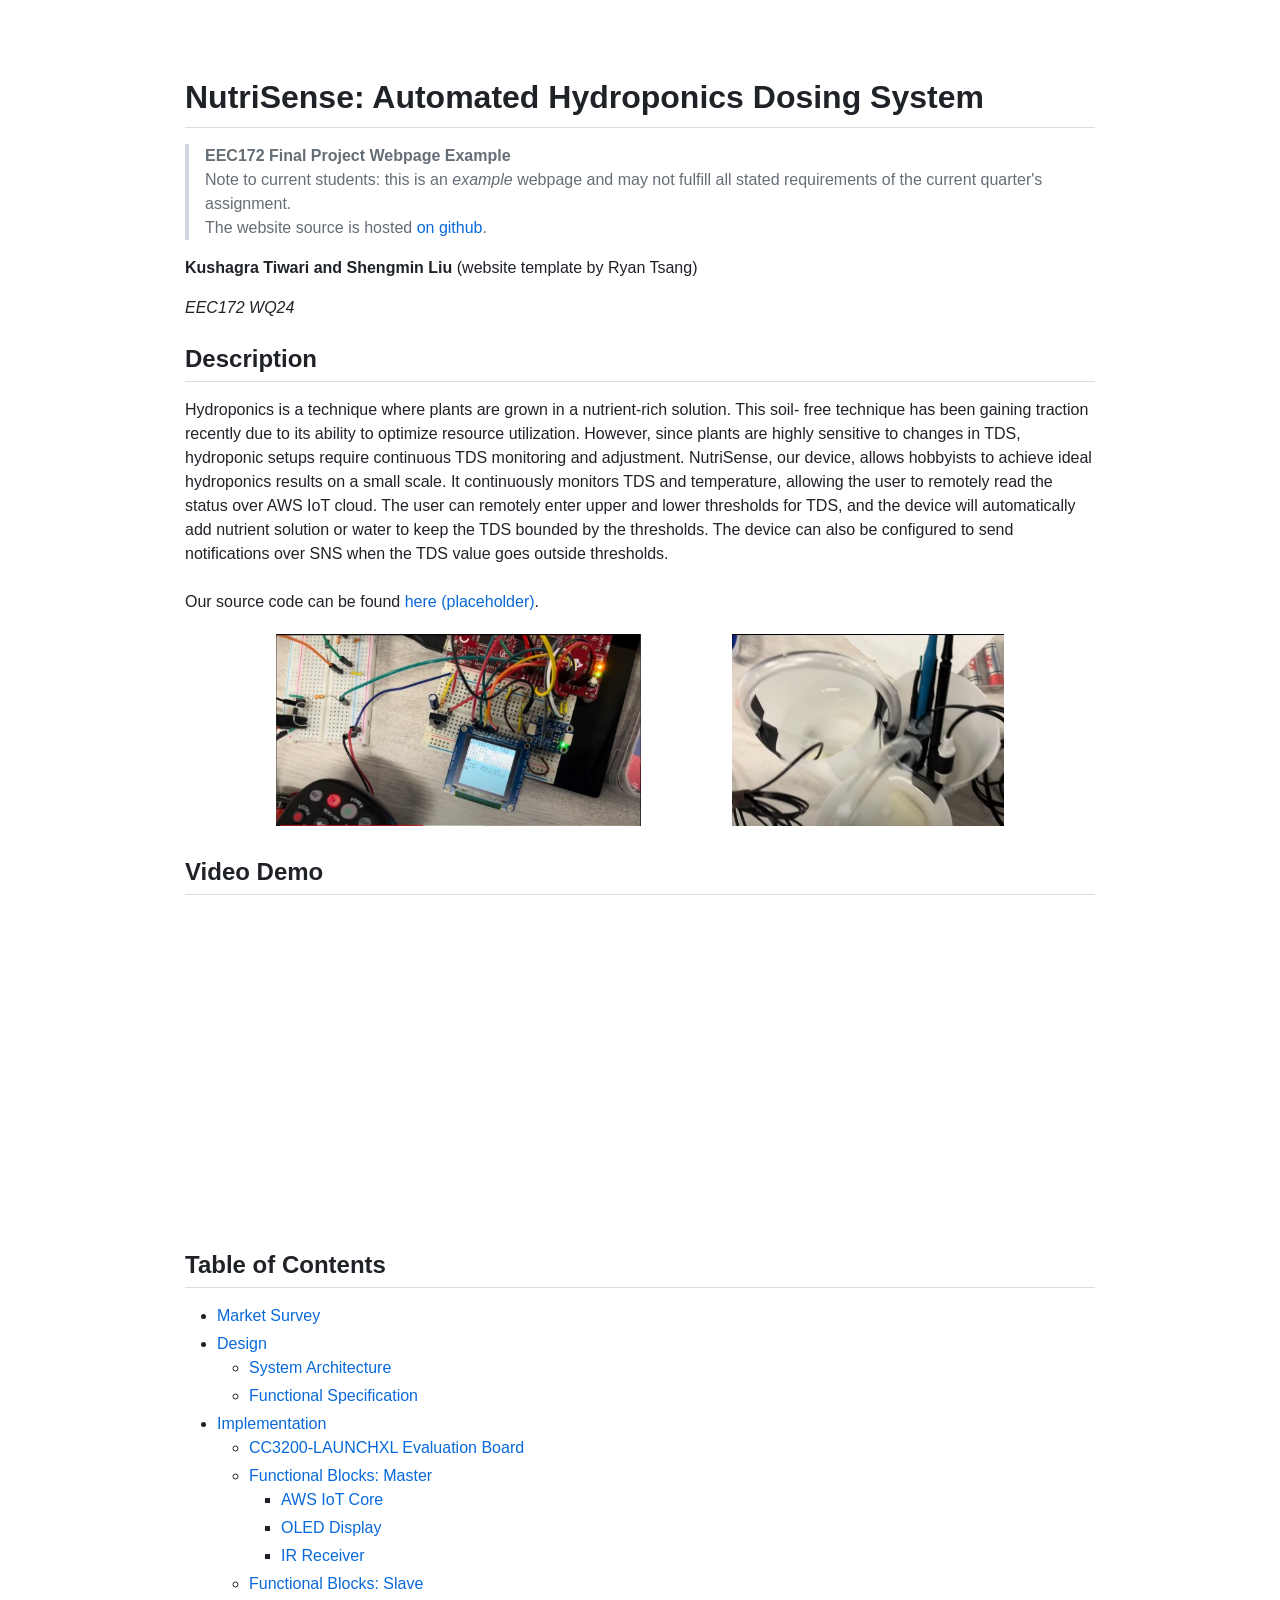
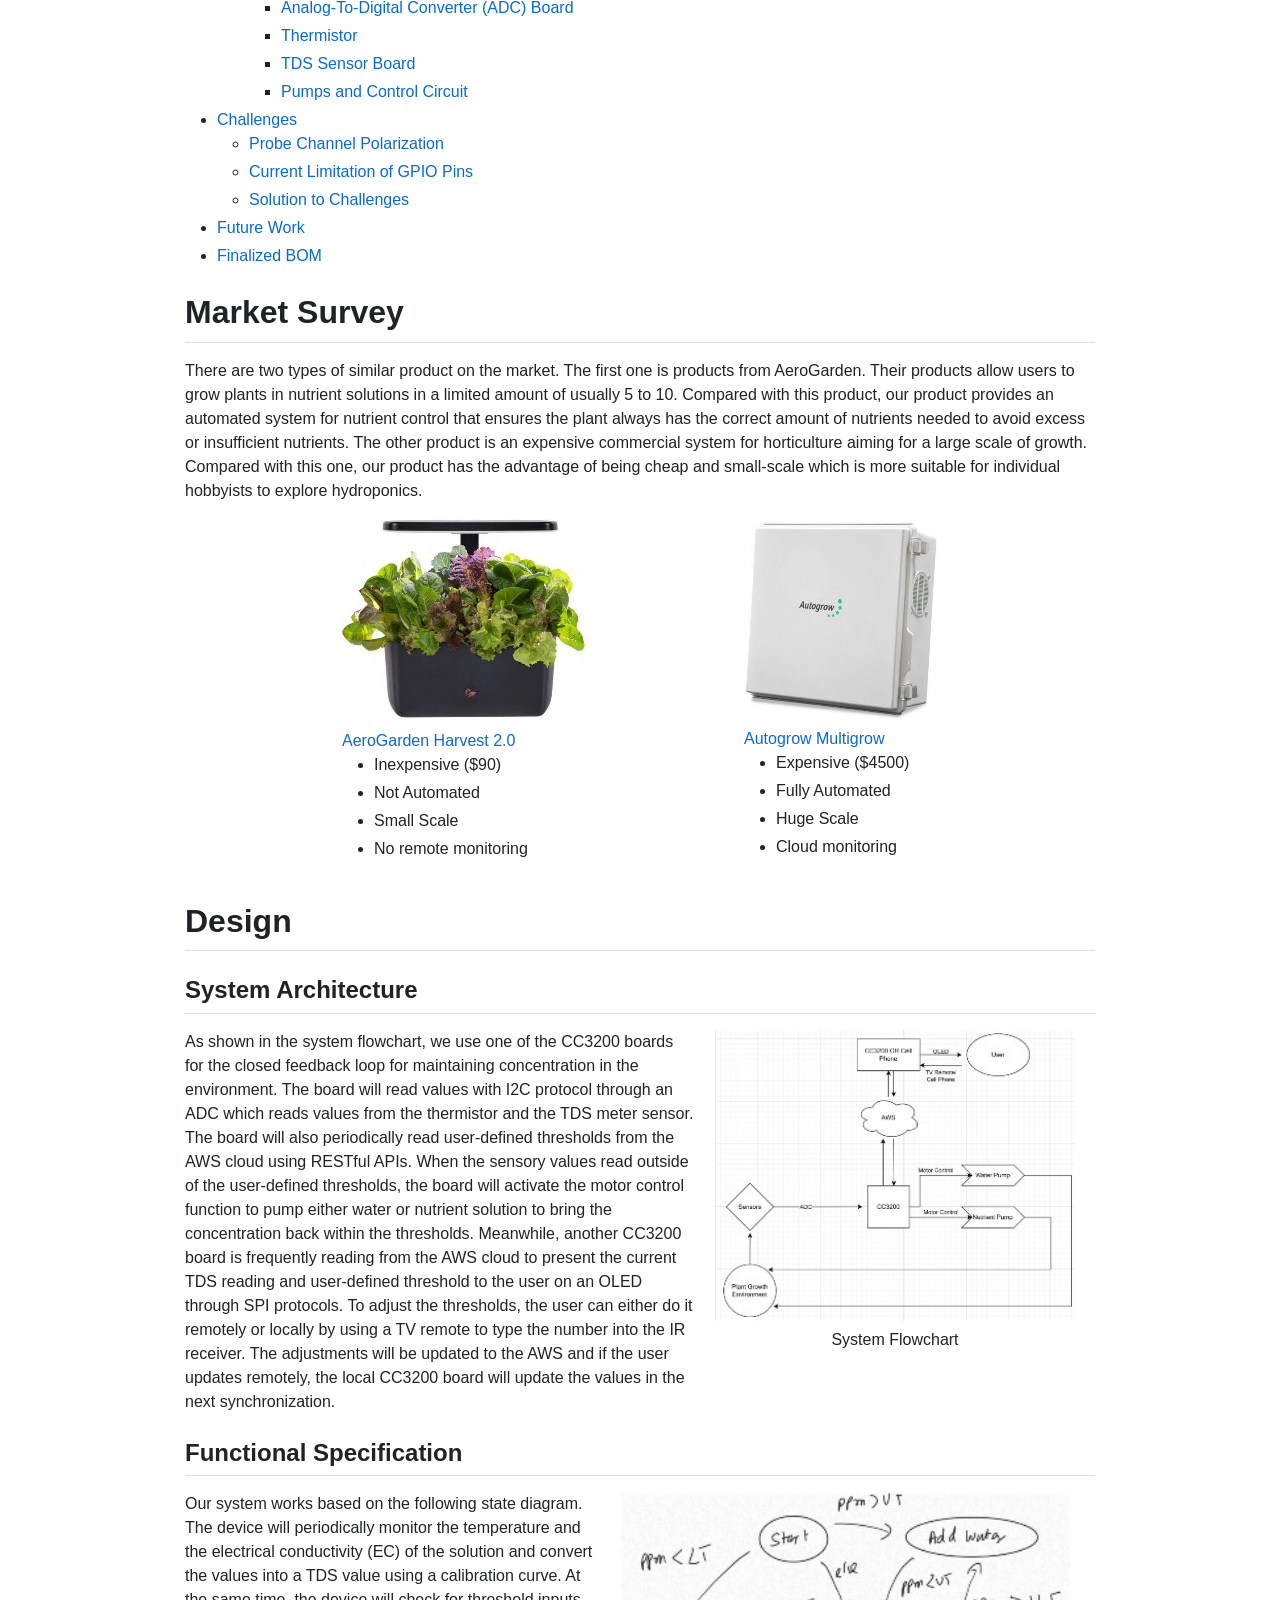
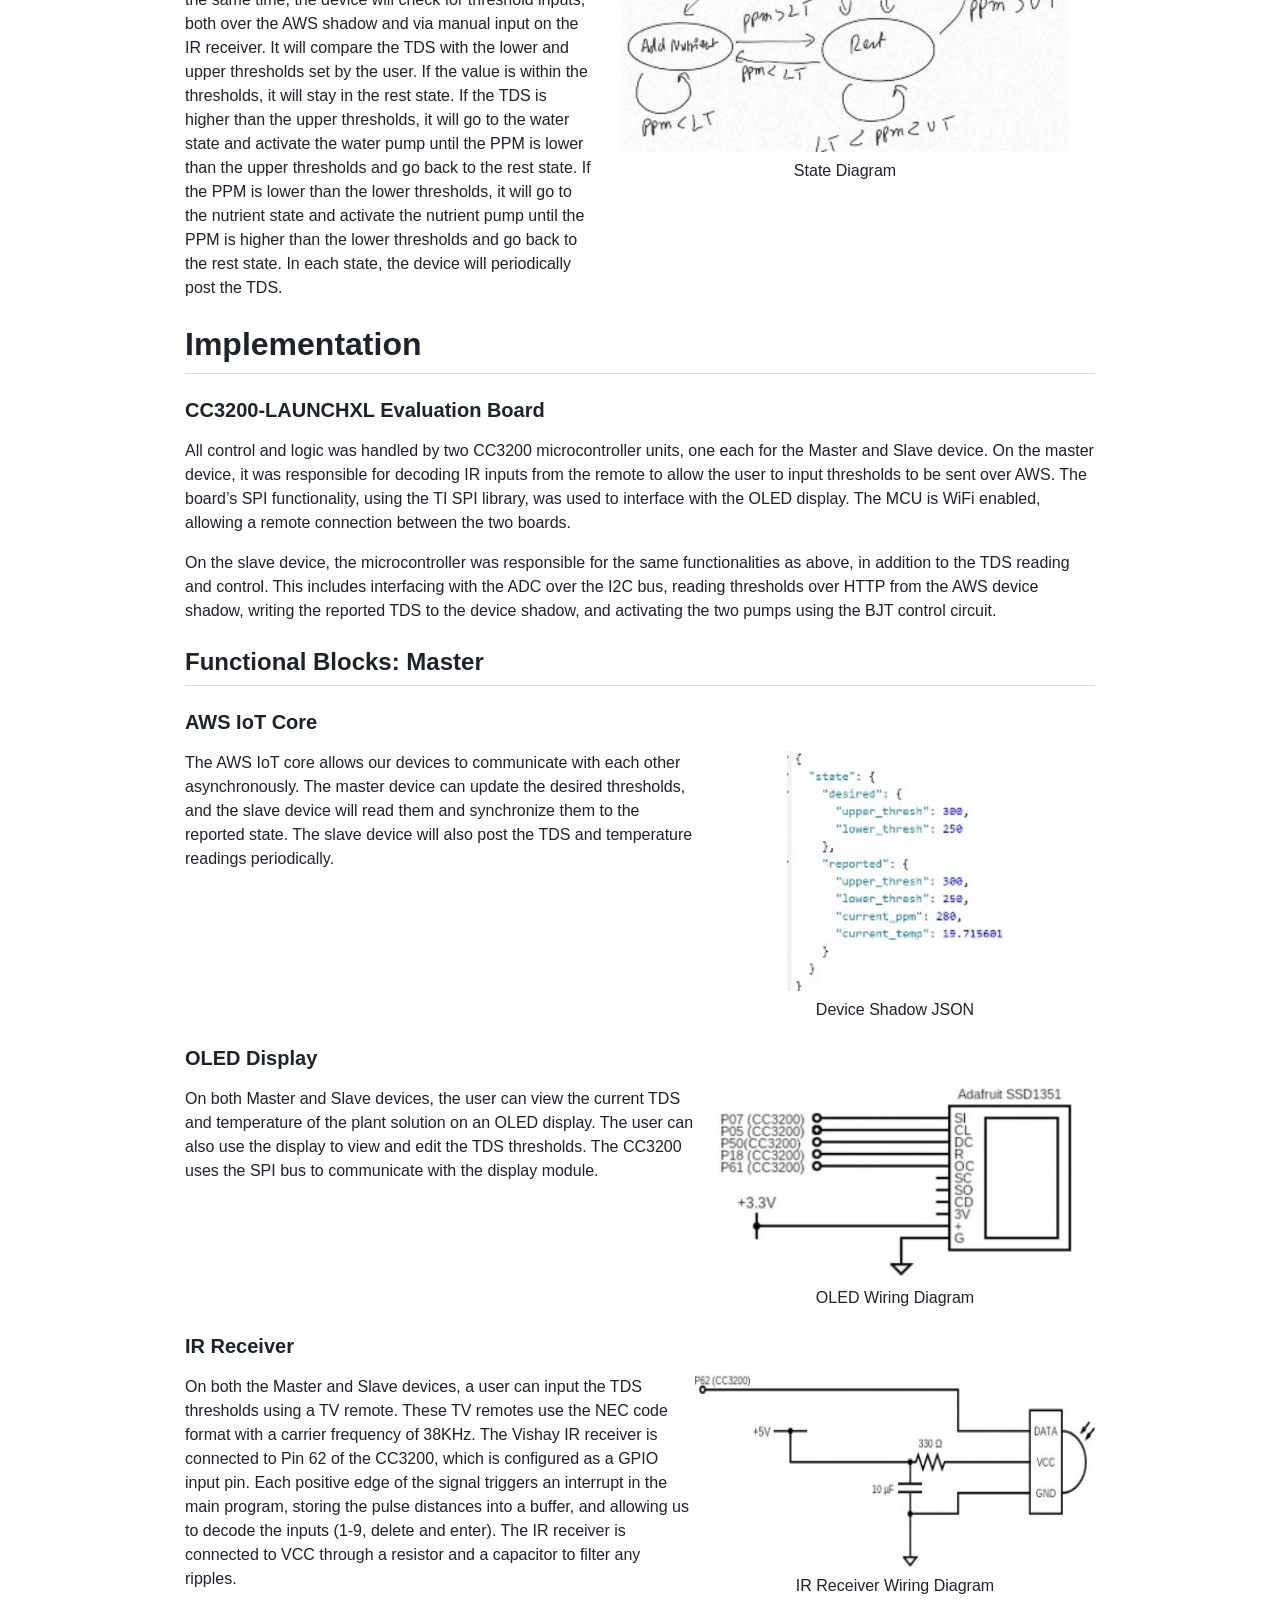
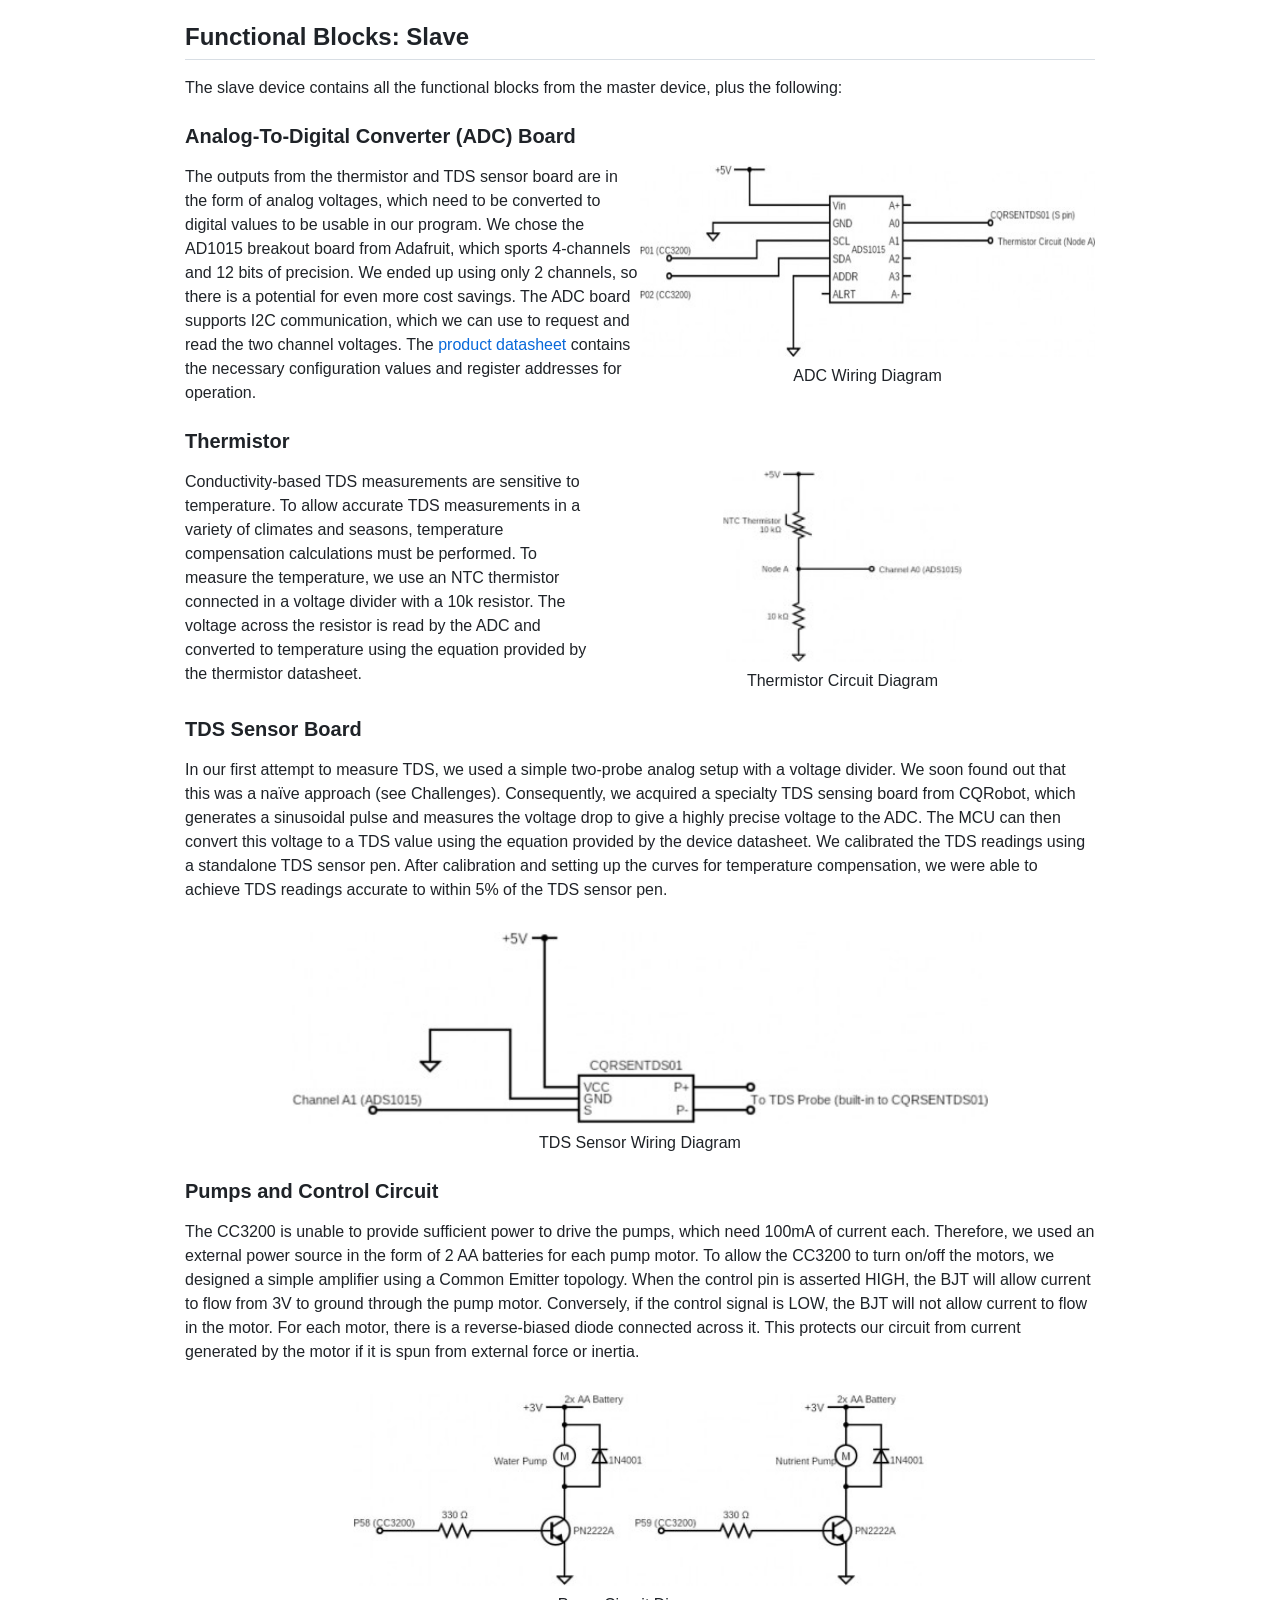
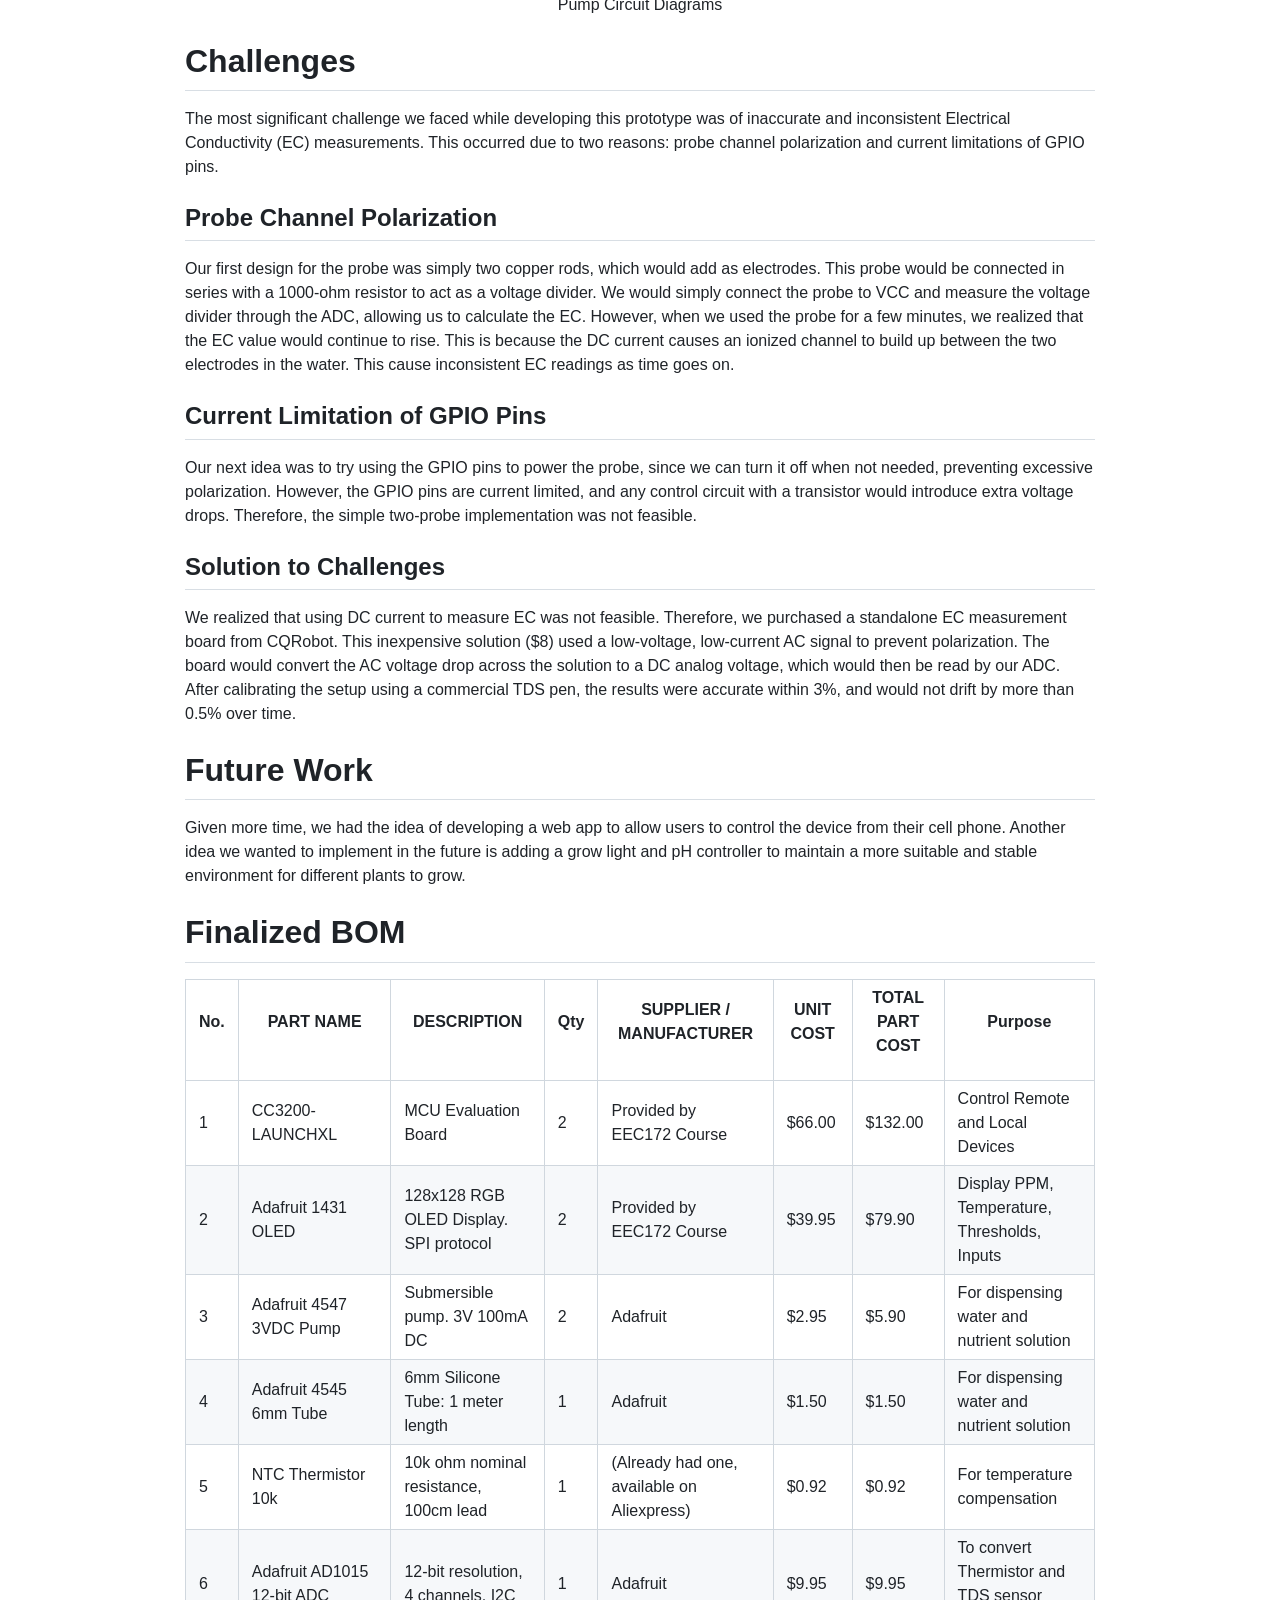
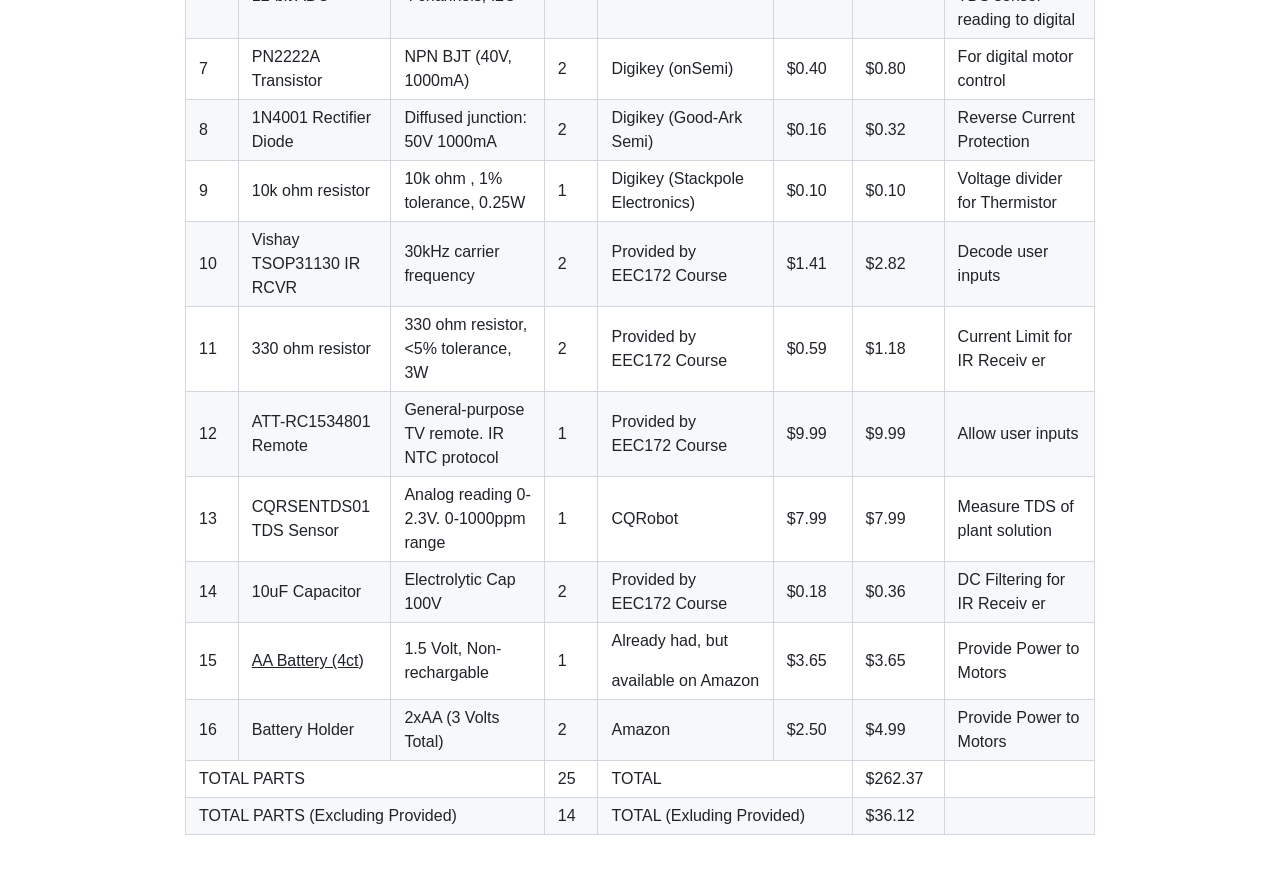
<file: index.html>
<!DOCTYPE html>
<html xmlns="http://www.w3.org/1999/xhtml" lang="" xml:lang="">
<head>
  <meta charset="utf-8" />
  <meta name="generator" content="pandoc" />
  <meta name="viewport" content="width=device-width, initial-scale=1.0, user-scalable=yes" />
  <meta name="author" content="Kushagra Tiwari and Shengmin Liu (website template by Ryan Tsang)" />
  <title>NutriSense: Automated Hydroponics Dosing System</title>
  <!-- <link rel="stylesheet" type="text/css" href="assets/github-markdown-light.css" /> -->
  <link rel="stylesheet" href="assets/github-markdown-light.css" />
  <link rel="stylesheet" href="assets/style-customization.css" />
  <!--[if lt IE 9]>
    <script src="//cdnjs.cloudflare.com/ajax/libs/html5shiv/3.7.3/html5shiv-printshiv.min.js"></script>
  <![endif]-->
</head>
<article class="markdown-body">
<header id="title-block-header">
<h1 class="title">NutriSense: Automated Hydroponics Dosing System</h1>
<p class="subtitle"><blockquote><b>EEC172 Final Project Webpage Example</b><br/> Note to current students: this is an <i>example</i> webpage and may not fulfill all stated requirements of the current quarter's assignment.<br/>The website source is hosted <a href="https://github.com/ucd-eec172/project-website-example">on github</a>. </blockquote></p>
<p class="author"><strong>Kushagra Tiwari and Shengmin Liu</strong>
(website template by Ryan Tsang)</p>
<p class="date"><em>EEC172 WQ24</em></p>
<div class="abstract">
<div class="abstract-title"><h2>Description</h2></div>
Hydroponics is a technique where plants are grown in a nutrient-rich
solution. This soil- free technique has been gaining traction recently
due to its ability to optimize resource utilization. However, since
plants are highly sensitive to changes in TDS, hydroponic setups require
continuous TDS monitoring and adjustment. NutriSense, our device, allows
hobbyists to achieve ideal hydroponics results on a small scale. It
continuously monitors TDS and temperature, allowing the user to remotely
read the status over AWS IoT cloud. The user can remotely enter upper
and lower thresholds for TDS, and the device will automatically add
nutrient solution or water to keep the TDS bounded by the thresholds.
The device can also be configured to send notifications over SNS when
the TDS value goes outside thresholds. <br/><br/> Our source code can be
found <!-- replace this link -->
<a href="https://github.com/ucd-eec172/project-website-example"> here
(placeholder)</a>.<br />
<div style="display:flex;flex-wrap:wrap;justify-content:space-evenly;padding-top:20px"> <div style="display: inline-block; vertical-align: bottom;"> <img src="./media/Image_001.jpg" style="width:auto;height:2in"/> <!-- <span class="caption"> </span> --> </div> <div style="display: inline-block; vertical-align: bottom;"> <img src="./media/Image_002.jpg" style="width:auto;height:2in" /> <!-- <span class="caption"> </span> --> </div> </div>
<h2>Video Demo</h2> <div style="text-align:center;margin:auto;max-width:560px"> <div style="padding-bottom:56.25%;position:relative;height:0;"> <iframe style="left:0;top:0;width:100%;height:100%;position:absolute;" width="560" height="315" src="https://www.youtube.com/embed/wSRtnAEZhmc?si=3vQXNj4h0WkW-F-q" title="YouTube video player" frameborder="0" allow="accelerometer; clipboard-write; encrypted-media; gyroscope; picture-in-picture; web-share" referrerpolicy="strict-origin-when-cross-origin" allowfullscreen></iframe> </div> </div> 
</div>
</header>
<nav id="TOC" role="doc-toc">
<h2 id="toc-title">Table of Contents</h2>
<ul>
<li><a href="#market-survey" id="toc-market-survey">Market
Survey</a></li>
<li><a href="#design" id="toc-design">Design</a>
<ul>
<li><a href="#system-architecture" id="toc-system-architecture">System
Architecture</a></li>
<li><a href="#functional-specification"
id="toc-functional-specification">Functional Specification</a></li>
</ul></li>
<li><a href="#implementation" id="toc-implementation">Implementation</a>
<ul>
<li><a href="#cc3200-launchxl-evaluation-board"
id="toc-cc3200-launchxl-evaluation-board">CC3200-LAUNCHXL Evaluation
Board</a></li>
<li><a href="#functional-blocks-master"
id="toc-functional-blocks-master">Functional Blocks: Master</a>
<ul>
<li><a href="#aws-iot-core" id="toc-aws-iot-core">AWS IoT Core</a></li>
<li><a href="#oled-display" id="toc-oled-display">OLED Display</a></li>
<li><a href="#ir-receiver" id="toc-ir-receiver">IR Receiver</a></li>
</ul></li>
<li><a href="#functional-blocks-slave"
id="toc-functional-blocks-slave">Functional Blocks: Slave</a>
<ul>
<li><a href="#analog-to-digital-converter-adc-board"
id="toc-analog-to-digital-converter-adc-board">Analog-To-Digital
Converter (ADC) Board</a></li>
<li><a href="#thermistor" id="toc-thermistor">Thermistor</a></li>
<li><a href="#tds-sensor-board" id="toc-tds-sensor-board">TDS Sensor
Board</a></li>
<li><a href="#pumps-and-control-circuit"
id="toc-pumps-and-control-circuit">Pumps and Control Circuit</a></li>
</ul></li>
</ul></li>
<li><a href="#challenges" id="toc-challenges">Challenges</a>
<ul>
<li><a href="#probe-channel-polarization"
id="toc-probe-channel-polarization">Probe Channel Polarization</a></li>
<li><a href="#current-limitation-of-gpio-pins"
id="toc-current-limitation-of-gpio-pins">Current Limitation of GPIO
Pins</a></li>
<li><a href="#solution-to-challenges"
id="toc-solution-to-challenges">Solution to Challenges</a></li>
</ul></li>
<li><a href="#future-work" id="toc-future-work">Future Work</a></li>
<li><a href="#finalized-bom" id="toc-finalized-bom">Finalized
BOM</a></li>
</ul>
</nav>
<!-- EDIT METADATA ABOVE FOR CONTENTS TO APPEAR ABOVE THE TABLE OF CONTENTS -->

<!-- ALL CONTENT THAT FOLLWOWS WILL APPEAR IN AND AFTER THE TABLE OF CONTENTS -->

<h1 id="market-survey">Market Survey</h1>
<p>There are two types of similar product on the market. The first one
is products from AeroGarden. Their products allow users to grow plants
in nutrient solutions in a limited amount of usually 5 to 10. Compared
with this product, our product provides an automated system for nutrient
control that ensures the plant always has the correct amount of
nutrients needed to avoid excess or insufficient nutrients. The other
product is an expensive commercial system for horticulture aiming for a
large scale of growth. Compared with this one, our product has the
advantage of being cheap and small-scale which is more suitable for
individual hobbyists to explore hydroponics.</p>
<div style="display:flex;flex-wrap:wrap;justify-content:space-evenly;">
  <div style='display: inline-block; vertical-align: top;'>
    <img src="./media/Image_003.jpg" style="width:auto;height:200"/>
    <span class="caption">
      <a href="https://aerogarden.com/gardens/harvest-family/Harvest-2.0.html">AeroGarden Harvest 2.0</a>
      <ul style="text-align:left;">
      <li>Inexpensive ($90)</li>
      <li>Not Automated</li>
      <li>Small Scale</li>
      <li>No remote monitoring</li>
    </ul>
    </span>
  </div>
  <div style='display: inline-block; vertical-align: top;'>
    <img src="./media/Image_004.jpg" style="width:auto;height:200" />
    <span class="caption">
      <a href="https://www.hydroexperts.com.au/Autogrow-MultiGrow-Controller-All-In-One-Controller-8-Growing-Zones">Autogrow Multigrow</a>
      <ul style="text-align:left;">
      <li>Expensive ($4500)</li>
      <li>Fully Automated</li>
      <li>Huge Scale</li>
      <li>Cloud monitoring</li>
    </ul>
    </span>
  </div>
</div>

<h1 id="design">Design</h1>
<h2 id="system-architecture">System Architecture</h2>
<div style="display:flex;flex-wrap:wrap;justify-content:space-evenly;">
  <div style="display:inline-block;vertical-align:top;flex:1 0 400px;">
    As shown in the system flowchart, we use one of the CC3200 boards for
    the closed feedback loop for maintaining concentration in the
    environment. The board will read values with I2C protocol through an ADC
    which reads values from the thermistor and the TDS meter sensor. The
    board will also periodically read user-defined thresholds from the AWS
    cloud using RESTful APIs. When the sensory values read outside of the
    user-defined thresholds, the board will activate the motor control
    function to pump either water or nutrient solution to bring the
    concentration back within the thresholds. Meanwhile, another CC3200
    board is frequently reading from the AWS cloud to present the current
    TDS reading and user-defined threshold to the user on an OLED through
    SPI protocols. To adjust the thresholds, the user can either do it
    remotely or locally by using a TV remote to type the number into the IR
    receiver. The adjustments will be updated to the AWS and if the user
    updates remotely, the local CC3200 board will update the values in the
    next synchronization.
  </div>
  <div style="display:inline-block;vertical-align:top;flex:0 0 400px;">
    <div class="fig">
      <img src="./media/Image_005.jpg" style="width:90%;height:auto;" />
      <span class="caption">System Flowchart</span>
    </div>
  </div>
</div>

<h2 id="functional-specification">Functional Specification</h2>
<div style="display:flex;flex-wrap:wrap;justify-content:space-evenly;">
  <div style="display:inline-block;vertical-align:top;flex:1 0 300px;">
    Our system works based on the following state diagram. The device will
    periodically monitor the temperature and the electrical conductivity
    (EC) of the solution and convert the values into a TDS value using a
    calibration curve. At the same time, the device will check for threshold
    inputs, both over the AWS shadow and via manual input on the IR
    receiver. It will compare the TDS with the lower and upper thresholds
    set by the user. If the value is within the thresholds, it will stay in
    the rest state. If the TDS is higher than the upper thresholds, it will
    go to the water state and activate the water pump until the PPM is lower
    than the upper thresholds and go back to the rest state. If the PPM is
    lower than the lower thresholds, it will go to the nutrient state and
    activate the nutrient pump until the PPM is higher than the lower
    thresholds and go back to the rest state. In each state, the device will
    periodically post the TDS.
  </div>
  <div style="display:inline-block;vertical-align:top;flex:0 0 500px">
    <div class="fig">
      <img src="./media/Image_006.jpg" style="width:90%;height:auto;" />
      <span class="caption">State Diagram</span>
    </div>
  </div>
</div>

<h1 id="implementation">Implementation</h1>
<h3 id="cc3200-launchxl-evaluation-board">CC3200-LAUNCHXL Evaluation
Board</h3>
<p>All control and logic was handled by two CC3200 microcontroller
units, one each for the Master and Slave device. On the master device,
it was responsible for decoding IR inputs from the remote to allow the
user to input thresholds to be sent over AWS. The board’s SPI
functionality, using the TI SPI library, was used to interface with the
OLED display. The MCU is WiFi enabled, allowing a remote connection
between the two boards.</p>
<p>On the slave device, the microcontroller was responsible for the same
functionalities as above, in addition to the TDS reading and control.
This includes interfacing with the ADC over the I2C bus, reading
thresholds over HTTP from the AWS device shadow, writing the reported
TDS to the device shadow, and activating the two pumps using the BJT
control circuit.</p>
<h2 id="functional-blocks-master">Functional Blocks: Master</h2>
<h3 id="aws-iot-core">AWS IoT Core</h3>
<div style="display:flex;flex-wrap:wrap;justify-content:space-between;">
  <div style='display: inline-block; vertical-align: top;flex:1 0 200px'>
    The AWS IoT core allows our devices to communicate with each other
    asynchronously. The master device can update the desired thresholds, and
    the slave device will read them and synchronize them to the reported
    state. The slave device will also post the TDS and temperature readings
    periodically.
  </div>
  <div style='display: inline-block; vertical-align: top;flex:0 0 400px'>
    <div class="fig">
      <img src="./media/Image_007.jpg" style="width:auto;height:2.5in" />
      <span class="caption">Device Shadow JSON</span>
    </div>
  </div>
</div>

<h3 id="oled-display">OLED Display</h3>
<div style="display:flex;flex-wrap:wrap;justify-content:space-between;">
  <div style='display: inline-block; vertical-align: top;flex:1 0 400px'>
    On both Master and Slave devices, the user can view the current TDS and
    temperature of the plant solution on an OLED display. The user can also
    use the display to view and edit the TDS thresholds. The CC3200 uses the
    SPI bus to communicate with the display module.
  </div>
  <div style='display: inline-block; vertical-align: top;flex:0 0 400px'>
    <div class="fig">
      <img src="./media/Image_008.jpg" style="width:auto;height:2in" />
      <span class="caption">OLED Wiring Diagram</span>
    </div>
  </div>
</div>

<h3 id="ir-receiver">IR Receiver</h3>
<div style="display:flex;flex-wrap:wrap;justify-content:space-between;">
  <div style='display: inline-block; vertical-align: top;flex:1 0 400px'>
    On both the Master and Slave devices, a user can input the TDS
    thresholds using a TV remote. These TV remotes use the NEC code format
    with a carrier frequency of 38KHz. The Vishay IR receiver is connected
    to Pin 62 of the CC3200, which is configured as a GPIO input pin. Each
    positive edge of the signal triggers an interrupt in the main program,
    storing the pulse distances into a buffer, and allowing us to decode the
    inputs (1-9, delete and enter). The IR receiver is connected to VCC
    through a resistor and a capacitor to filter any ripples.
  </div>
  <div style='display: inline-block; vertical-align: top;flex:0 0 400px'>
    <div class="fig">
      <img src="./media/Image_009.jpg" style="width:auto;height:2in" />
      <span class="caption">IR Receiver Wiring Diagram</span>
    </div>
  </div>
</div>

<h2 id="functional-blocks-slave">Functional Blocks: Slave</h2>
<p>The slave device contains all the functional blocks from the master
device, plus the following:</p>
<h3 id="analog-to-digital-converter-adc-board">Analog-To-Digital
Converter (ADC) Board</h3>
<div style="display:flex;flex-wrap:wrap;justify-content:space-between;">
  <div style='display: inline-block; vertical-align: top;flex:1 0 400px'>
    The outputs from the thermistor and TDS sensor board are
    in the form of analog voltages, which need to be converted to digital
    values to be usable in our program. We chose the AD1015 breakout board
    from Adafruit, which sports 4-channels and 12 bits of precision. We
    ended up using only 2 channels, so there is a potential for even more
    cost savings. The ADC board supports I2C communication, which we can use
    to request and read the two channel voltages. 
    The <a href="https://cdn-shop.adafruit.com/datasheets/ads1015.pdf">
    product datasheet</a> contains the necessary configuration values
    and register addresses for operation.
  </div>
  <div style='display: inline-block; vertical-align: top;flex:1 0 400px'>
    <div class="fig">
      <img src="./media/Image_010.jpg" style="width:auto;height:2in" />
      <span class="caption">ADC Wiring Diagram</span>
    </div>
  </div>
</div>

<h3 id="thermistor">Thermistor</h3>
<div style="display:flex;flex-wrap:wrap;justify-content:space-between;">
  <div style='display: inline-block; vertical-align: top;flex:1 0 300px;'>
    Conductivity-based TDS measurements are sensitive to temperature. To
    allow accurate TDS measurements in a variety of climates and seasons,
    temperature compensation calculations must be performed. To measure the
    temperature, we use an NTC thermistor connected in a voltage divider
    with a 10k resistor. The voltage across the resistor is read by the ADC
    and converted to temperature using the equation provided by the
    thermistor datasheet.
  </div>
  <div style='display: inline-block; vertical-align: top;flex:1 0 400px'>
    <div class="fig">
      <img src="./media/Image_011.jpg" style="width:auto;height:2in" />
      <span class="caption">Thermistor Circuit Diagram</span>
    </div>
  </div>
</div>

<h3 id="tds-sensor-board">TDS Sensor Board</h3>
<div style="display:flex;flex-wrap:wrap;justify-content:space-between;">
  <div style='display: inline-block; vertical-align: top;flex:1 0 500px'>
    In our first attempt to measure TDS, we used a simple two-probe analog
    setup with a voltage divider. We soon found out that this was a naïve
    approach (see Challenges). Consequently, we acquired a specialty TDS
    sensing board from CQRobot, which generates a sinusoidal pulse and
    measures the voltage drop to give a highly precise voltage to the ADC.
    The MCU can then convert this voltage to a TDS value using the equation
    provided by the device datasheet. We calibrated the TDS readings using a
    standalone TDS sensor pen. After calibration and setting up the curves
    for temperature compensation, we were able to achieve TDS readings
    accurate to within 5% of the TDS sensor pen.
  </div>
  <div style='display: inline-block; vertical-align: top;flex:1 0 600px'>
    <div class="fig">
      <img src="./media/Image_012.jpg" style="width:auto;height:2in;padding-top:30px" />
      <span class="caption">TDS Sensor Wiring Diagram</span>
    </div>
  </div>
</div>

<h3 id="pumps-and-control-circuit">Pumps and Control Circuit</h3>
<div style="display:flex;flex-wrap:wrap;justify-content:space-between;">
  <div style='display: inline-block; vertical-align: top;flex:1 0 500px'>
    The CC3200 is unable to provide sufficient power to drive the pumps,
    which need 100mA of current each. Therefore, we used an external power
    source in the form of 2 AA batteries for each pump motor. To allow the
    CC3200 to turn on/off the motors, we designed a simple amplifier using a
    Common Emitter topology. When the control pin is asserted HIGH, the BJT
    will allow current to flow from 3V to ground through the pump motor.
    Conversely, if the control signal is LOW, the BJT will not allow current
    to flow in the motor. For each motor, there is a reverse-biased diode
    connected across it. This protects our circuit from current generated by
    the motor if it is spun from external force or inertia.
  </div>
  <div style='display: inline-block; vertical-align: top;flex:1 0 600px'>
    <div class="fig">
      <img src="./media/Image_013.jpg" style="width:auto;height:2in;padding-top:30px" />
      <span class="caption">Pump Circuit Diagrams</span>
    </div>
  </div>
</div>

<h1 id="challenges">Challenges</h1>
<p>The most significant challenge we faced while developing this
prototype was of inaccurate and inconsistent Electrical Conductivity
(EC) measurements. This occurred due to two reasons: probe channel
polarization and current limitations of GPIO pins.</p>
<h2 id="probe-channel-polarization">Probe Channel Polarization</h2>
<p>Our first design for the probe was simply two copper rods, which
would add as electrodes. This probe would be connected in series with a
1000-ohm resistor to act as a voltage divider. We would simply connect
the probe to VCC and measure the voltage divider through the ADC,
allowing us to calculate the EC. However, when we used the probe for a
few minutes, we realized that the EC value would continue to rise. This
is because the DC current causes an ionized channel to build up between
the two electrodes in the water. This cause inconsistent EC readings as
time goes on.</p>
<h2 id="current-limitation-of-gpio-pins">Current Limitation of GPIO
Pins</h2>
<p>Our next idea was to try using the GPIO pins to power the probe,
since we can turn it off when not needed, preventing excessive
polarization. However, the GPIO pins are current limited, and any
control circuit with a transistor would introduce extra voltage drops.
Therefore, the simple two-probe implementation was not feasible.</p>
<h2 id="solution-to-challenges">Solution to Challenges</h2>
<p>We realized that using DC current to measure EC was not feasible.
Therefore, we purchased a standalone EC measurement board from CQRobot.
This inexpensive solution ($8) used a low-voltage, low-current AC signal
to prevent polarization. The board would convert the AC voltage drop
across the solution to a DC analog voltage, which would then be read by
our ADC. After calibrating the setup using a commercial TDS pen, the
results were accurate within 3%, and would not drift by more than 0.5%
over time.</p>
<h1 id="future-work">Future Work</h1>
<p>Given more time, we had the idea of developing a web app to allow
users to control the device from their cell phone. Another idea we
wanted to implement in the future is adding a grow light and pH
controller to maintain a more suitable and stable environment for
different plants to grow.</p>
<h1 id="finalized-bom">Finalized BOM</h1>
<!-- you can convert google sheet cells to html for free using a converter
  like https://tabletomarkdown.com/convert-spreadsheet-to-html/ -->

<table style="border-collapse:collapse;">
<thead>
  <tr>
    <th><p>No.</p></th>
    <th><p>PART NAME</p></th>
    <th><p>DESCRIPTION</p></th>
    <th><p>Qty</p></th>
    <th><p>SUPPLIER / MANUFACTURER</p></th>
    <th><p>UNIT COST</p></th>
    <th><p>TOTAL PART COST</p></th>
    <th><p>Purpose</p></th>
  </tr>
</thead>
<tbody>
  <tr>
    <td><p>1</p></td>
    <td><p>CC3200-LAUNCHXL</p></td>
    <td><p>MCU Evaluation Board</p></td>
    <td><p>2</p></td>
    <td><p>Provided by EEC172 Course</p></td>
    <td><p>$66.00</p></td>
    <td><p>$132.00</p></td>
    <td><p>Control Remote and Local Devices</p></td>
  </tr>
  <tr>
    <td><p>2</p></td>
    <td><p>Adafruit 1431 OLED</p></td>
    <td><p>128x128 RGB OLED Display. SPI protocol</p></td>
    <td><p>2</p></td>
    <td><p>Provided by EEC172 Course</p></td>
    <td><p>$39.95</p></td>
    <td><p>$79.90</p></td>
    <td><p>Display PPM, Temperature, Thresholds, Inputs</p></td>
  </tr>
  <tr>
    <td><p>3</p></td>
    <td><p>Adafruit 4547 3VDC Pump</p></td>
    <td><p>Submersible pump. 3V 100mA DC</p></td>
    <td><p>2</p></td>
    <td><p>Adafruit</p></td>
    <td><p>$2.95</p></td>
    <td><p>$5.90</p></td>
    <td><p>For dispensing water and nutrient solution</p></td>
  </tr>
  <tr>
    <td><p>4</p></td>
    <td><p>Adafruit 4545 6mm Tube</p></td>
    <td><p>6mm Silicone Tube: 1 meter length</p></td>
    <td><p>1</p></td>
    <td><p>Adafruit</p></td>
    <td><p>$1.50</p></td>
    <td><p>$1.50</p></td>
    <td><p>For dispensing water and nutrient solution</p></td>
  </tr>
  <tr>
    <td><p>5</p></td>
    <td><p>NTC Thermistor 10k</p></td>
    <td><p>10k ohm nominal resistance, 100cm lead</p></td>
    <td><p>1</p></td>
    <td><p>(Already had one, available on Aliexpress)</p></td>
    <td><p>$0.92</p></td>
    <td><p>$0.92</p></td>
    <td><p>For temperature compensation</p></td>
  </tr>
  <tr>
    <td><p>6</p></td>
    <td><p>Adafruit AD1015 12-bit ADC</p></td>
    <td><p>12-bit resolution, 4 channels, I2C</p></td>
    <td><p>1</p></td>
    <td><p>Adafruit</p></td>
    <td><p>$9.95</p></td>
    <td><p>$9.95</p></td>
    <td><p>To convert Thermistor and TDS sensor reading to digital</p></td>
  </tr>
  <tr>
    <td><p>7</p></td>
    <td><p>PN2222A Transistor</p></td>
    <td><p>NPN BJT (40V, 1000mA)</p></td>
    <td><p>2</p></td>
    <td><p>Digikey (onSemi)</p></td>
    <td><p>$0.40</p></td>
    <td><p>$0.80</p></td>
    <td><p>For digital motor control</p></td>
  </tr>
  <tr>
    <td><p>8</p></td>
    <td><p>1N4001 Rectifier Diode</p></td>
    <td><p>Diffused junction: 50V 1000mA</p></td>
    <td><p>2</p></td>
    <td><p>Digikey (Good-Ark Semi)</p></td>
    <td><p>$0.16</p></td>
    <td><p>$0.32</p></td>
    <td><p>Reverse Current Protection</p></td>
  </tr>
  <tr>
    <td><p>9</p></td>
    <td><p>10k ohm resistor</p></td>
    <td><p>10k ohm , 1% tolerance, 0.25W</p></td>
    <td><p>1</p></td>
    <td><p>Digikey (Stackpole Electronics)</p></td>
    <td><p>$0.10</p></td>
    <td><p>$0.10</p></td>
    <td><p>Voltage divider for Thermistor</p></td>
  </tr>
  <tr>
    <td><p>10</p></td>
    <td><p>Vishay TSOP31130 IR RCVR</p></td>
    <td><p>30kHz carrier frequency</p></td>
    <td><p>2</p></td>
    <td><p>Provided by EEC172 Course</p></td>
    <td><p>$1.41</p></td>
    <td><p>$2.82</p></td>
    <td><p>Decode user inputs</p></td>
  </tr>
  <tr>
    <td><p>11</p></td>
    <td><p>330 ohm resistor</p></td>
    <td><p>330 ohm resistor, &lt;5% tolerance, 3W</p></td>
    <td><p>2</p></td>
    <td><p>Provided by EEC172 Course</p></td>
    <td><p>$0.59</p></td>
    <td><p>$1.18</p></td>
    <td><p>Current Limit for IR Receiv er</p></td>
  </tr>
  <tr>
    <td><p>12</p></td>
    <td><p>ATT-RC1534801 Remote</p></td>
    <td><p>General-purpose TV remote. IR NTC protocol</p></td>
    <td><p>1</p></td>
    <td><p>Provided by EEC172 Course</p></td>
    <td><p>$9.99</p></td>
    <td><p>$9.99</p></td>
    <td><p>Allow user inputs</p></td>
  </tr>
  <tr>
    <td><p>13</p></td>
    <td><p>CQRSENTDS01 TDS Sensor</p></td>
    <td><p>Analog reading 0-2.3V. 0-1000ppm range</p></td>
    <td><p>1</p></td>
    <td><p>CQRobot</p></td>
    <td><p>$7.99</p></td>
    <td><p>$7.99</p></td>
    <td><p>Measure TDS of plant solution</p></td>
  </tr>
  <tr>
    <td><p>14</p></td>
    <td><p>10uF Capacitor</p></td>
    <td><p>Electrolytic Cap 100V</p></td>
    <td><p>2</p></td>
    <td><p>Provided by EEC172 Course</p></td>
    <td><p>$0.18</p></td>
    <td><p>$0.36</p></td>
    <td><p>DC Filtering for IR Receiv er</p></td>
  </tr>
  <tr>
    <td><p>15</p></td>
    <td><p><u>AA Battery (4ct</u>)</p></td>
    <td><p>1.5 Volt, Non-rechargable</p></td>
    <td><p>1</p></td>
    <td><p>Already had, but</p>
      <p>available on Amazon</p></td>
    <td><p>$3.65</p></td>
    <td><p>$3.65</p></td>
    <td><p>Provide Power to Motors</p></td>
  </tr>
  <tr>
    <td><p>16</p></td>
    <td><p>Battery Holder</p></td>
    <td><p>2xAA (3 Volts Total)</p></td>
    <td><p>2</p></td>
    <td><p>Amazon</p></td>
    <td><p>$2.50</p></td>
    <td><p>$4.99</p></td>
    <td><p>Provide Power to Motors</p></td>
  </tr>
  <tr>
    <td colspan="3">
      <p>TOTAL PARTS</p></td>
    <td><p>25</p></td>
    <td colspan="2">
      <p>TOTAL</p></td>
    <td><p>$262.37</p></td>
    <td></td>
  </tr>
  <tr>
    <td colspan="3">
      <p>TOTAL PARTS (Excluding Provided)</p></td>
    <td><p>14</p></td>
    <td colspan="2">
      <p>TOTAL (Exluding Provided)</p></td>
    <td><p>$36.12</p></td>
    <td></td>
  </tr>
</tbody>
</table>
</article>
</html>
</file>
<file: assets/github-markdown-light.css>
/*light*/

.markdown-body {
  -ms-text-size-adjust: 100%;
  -webkit-text-size-adjust: 100%;
  margin: 0;
  color: #1F2328;
  background-color: #ffffff;
  font-family: -apple-system,BlinkMacSystemFont,"Segoe UI","Noto Sans",Helvetica,Arial,sans-serif,"Apple Color Emoji","Segoe UI Emoji";
  font-size: 16px;
  line-height: 1.5;
  word-wrap: break-word;
}

.markdown-body .octicon {
  display: inline-block;
  fill: currentColor;
  vertical-align: text-bottom;
}

.markdown-body h1:hover .anchor .octicon-link:before,
.markdown-body h2:hover .anchor .octicon-link:before,
.markdown-body h3:hover .anchor .octicon-link:before,
.markdown-body h4:hover .anchor .octicon-link:before,
.markdown-body h5:hover .anchor .octicon-link:before,
.markdown-body h6:hover .anchor .octicon-link:before {
  width: 16px;
  height: 16px;
  content: ' ';
  display: inline-block;
  background-color: currentColor;
  -webkit-mask-image: url("data:image/svg+xml,<svg xmlns='http://www.w3.org/2000/svg' viewBox='0 0 16 16' version='1.1' aria-hidden='true'><path fill-rule='evenodd' d='M7.775 3.275a.75.75 0 001.06 1.06l1.25-1.25a2 2 0 112.83 2.83l-2.5 2.5a2 2 0 01-2.83 0 .75.75 0 00-1.06 1.06 3.5 3.5 0 004.95 0l2.5-2.5a3.5 3.5 0 00-4.95-4.95l-1.25 1.25zm-4.69 9.64a2 2 0 010-2.83l2.5-2.5a2 2 0 012.83 0 .75.75 0 001.06-1.06 3.5 3.5 0 00-4.95 0l-2.5 2.5a3.5 3.5 0 004.95 4.95l1.25-1.25a.75.75 0 00-1.06-1.06l-1.25 1.25a2 2 0 01-2.83 0z'></path></svg>");
  mask-image: url("data:image/svg+xml,<svg xmlns='http://www.w3.org/2000/svg' viewBox='0 0 16 16' version='1.1' aria-hidden='true'><path fill-rule='evenodd' d='M7.775 3.275a.75.75 0 001.06 1.06l1.25-1.25a2 2 0 112.83 2.83l-2.5 2.5a2 2 0 01-2.83 0 .75.75 0 00-1.06 1.06 3.5 3.5 0 004.95 0l2.5-2.5a3.5 3.5 0 00-4.95-4.95l-1.25 1.25zm-4.69 9.64a2 2 0 010-2.83l2.5-2.5a2 2 0 012.83 0 .75.75 0 001.06-1.06 3.5 3.5 0 00-4.95 0l-2.5 2.5a3.5 3.5 0 004.95 4.95l1.25-1.25a.75.75 0 00-1.06-1.06l-1.25 1.25a2 2 0 01-2.83 0z'></path></svg>");
}

.markdown-body details,
.markdown-body figcaption,
.markdown-body figure {
  display: block;
}

.markdown-body summary {
  display: list-item;
}

.markdown-body [hidden] {
  display: none !important;
}

.markdown-body a {
  background-color: transparent;
  color: #0969da;
  text-decoration: none;
}

.markdown-body abbr[title] {
  border-bottom: none;
  -webkit-text-decoration: underline dotted;
  text-decoration: underline dotted;
}

.markdown-body b,
.markdown-body strong {
  font-weight: 600;
}

.markdown-body dfn {
  font-style: italic;
}

.markdown-body h1 {
  margin: .67em 0;
  font-weight: 600;
  padding-bottom: .3em;
  font-size: 2em;
  border-bottom: 1px solid hsla(210,18%,87%,1);
}

.markdown-body mark {
  background-color: #fff8c5;
  color: #1F2328;
}

.markdown-body small {
  font-size: 90%;
}

.markdown-body sub,
.markdown-body sup {
  font-size: 75%;
  line-height: 0;
  position: relative;
  vertical-align: baseline;
}

.markdown-body sub {
  bottom: -0.25em;
}

.markdown-body sup {
  top: -0.5em;
}

.markdown-body img {
  border-style: none;
  max-width: 100%;
  box-sizing: content-box;
  background-color: #ffffff;
}

.markdown-body code,
.markdown-body kbd,
.markdown-body pre,
.markdown-body samp {
  font-family: monospace;
  font-size: 1em;
}

.markdown-body figure {
  margin: 1em 40px;
}

.markdown-body hr {
  box-sizing: content-box;
  overflow: hidden;
  background: transparent;
  border-bottom: 1px solid hsla(210,18%,87%,1);
  height: .25em;
  padding: 0;
  margin: 24px 0;
  background-color: #d0d7de;
  border: 0;
}

.markdown-body input {
  font: inherit;
  margin: 0;
  overflow: visible;
  font-family: inherit;
  font-size: inherit;
  line-height: inherit;
}

.markdown-body [type=button],
.markdown-body [type=reset],
.markdown-body [type=submit] {
  -webkit-appearance: button;
  appearance: button;
}

.markdown-body [type=checkbox],
.markdown-body [type=radio] {
  box-sizing: border-box;
  padding: 0;
}

.markdown-body [type=number]::-webkit-inner-spin-button,
.markdown-body [type=number]::-webkit-outer-spin-button {
  height: auto;
}

.markdown-body [type=search]::-webkit-search-cancel-button,
.markdown-body [type=search]::-webkit-search-decoration {
  -webkit-appearance: none;
  appearance: none;
}

.markdown-body ::-webkit-input-placeholder {
  color: inherit;
  opacity: .54;
}

.markdown-body ::-webkit-file-upload-button {
  -webkit-appearance: button;
  appearance: button;
  font: inherit;
}

.markdown-body a:hover {
  text-decoration: underline;
}

.markdown-body ::placeholder {
  color: #6e7781;
  opacity: 1;
}

.markdown-body hr::before {
  display: table;
  content: "";
}

.markdown-body hr::after {
  display: table;
  clear: both;
  content: "";
}

.markdown-body table {
  border-spacing: 0;
  border-collapse: collapse;
  display: block;
  width: max-content;
  max-width: 100%;
  overflow: auto;
}

.markdown-body td,
.markdown-body th {
  padding: 0;
}

.markdown-body details summary {
  cursor: pointer;
}

.markdown-body details:not([open])>*:not(summary) {
  display: none !important;
}

.markdown-body a:focus,
.markdown-body [role=button]:focus,
.markdown-body input[type=radio]:focus,
.markdown-body input[type=checkbox]:focus {
  outline: 2px solid #0969da;
  outline-offset: -2px;
  box-shadow: none;
}

.markdown-body a:focus:not(:focus-visible),
.markdown-body [role=button]:focus:not(:focus-visible),
.markdown-body input[type=radio]:focus:not(:focus-visible),
.markdown-body input[type=checkbox]:focus:not(:focus-visible) {
  outline: solid 1px transparent;
}

.markdown-body a:focus-visible,
.markdown-body [role=button]:focus-visible,
.markdown-body input[type=radio]:focus-visible,
.markdown-body input[type=checkbox]:focus-visible {
  outline: 2px solid #0969da;
  outline-offset: -2px;
  box-shadow: none;
}

.markdown-body a:not([class]):focus,
.markdown-body a:not([class]):focus-visible,
.markdown-body input[type=radio]:focus,
.markdown-body input[type=radio]:focus-visible,
.markdown-body input[type=checkbox]:focus,
.markdown-body input[type=checkbox]:focus-visible {
  outline-offset: 0;
}

.markdown-body kbd {
  display: inline-block;
  padding: 3px 5px;
  font: 11px ui-monospace,SFMono-Regular,SF Mono,Menlo,Consolas,Liberation Mono,monospace;
  line-height: 10px;
  color: #1F2328;
  vertical-align: middle;
  background-color: #f6f8fa;
  border: solid 1px rgba(175,184,193,0.2);
  border-bottom-color: rgba(175,184,193,0.2);
  border-radius: 6px;
  box-shadow: inset 0 -1px 0 rgba(175,184,193,0.2);
}

.markdown-body h1,
.markdown-body h2,
.markdown-body h3,
.markdown-body h4,
.markdown-body h5,
.markdown-body h6 {
  margin-top: 24px;
  margin-bottom: 16px;
  font-weight: 600;
  line-height: 1.25;
}

.markdown-body h2 {
  font-weight: 600;
  padding-bottom: .3em;
  font-size: 1.5em;
  border-bottom: 1px solid hsla(210,18%,87%,1);
}

.markdown-body h3 {
  font-weight: 600;
  font-size: 1.25em;
}

.markdown-body h4 {
  font-weight: 600;
  font-size: 1em;
}

.markdown-body h5 {
  font-weight: 600;
  font-size: .875em;
}

.markdown-body h6 {
  font-weight: 600;
  font-size: .85em;
  color: #656d76;
}

.markdown-body p {
  margin-top: 0;
  margin-bottom: 10px;
}

.markdown-body blockquote {
  margin: 0;
  padding: 0 1em;
  color: #656d76;
  border-left: .25em solid #d0d7de;
}

.markdown-body ul,
.markdown-body ol {
  margin-top: 0;
  margin-bottom: 0;
  padding-left: 2em;
}

.markdown-body ol ol,
.markdown-body ul ol {
  list-style-type: lower-roman;
}

.markdown-body ul ul ol,
.markdown-body ul ol ol,
.markdown-body ol ul ol,
.markdown-body ol ol ol {
  list-style-type: lower-alpha;
}

.markdown-body dd {
  margin-left: 0;
}

.markdown-body tt,
.markdown-body code,
.markdown-body samp {
  font-family: ui-monospace,SFMono-Regular,SF Mono,Menlo,Consolas,Liberation Mono,monospace;
  font-size: 12px;
}

.markdown-body pre {
  margin-top: 0;
  margin-bottom: 0;
  font-family: ui-monospace,SFMono-Regular,SF Mono,Menlo,Consolas,Liberation Mono,monospace;
  font-size: 12px;
  word-wrap: normal;
}

.markdown-body .octicon {
  display: inline-block;
  overflow: visible !important;
  vertical-align: text-bottom;
  fill: currentColor;
}

.markdown-body input::-webkit-outer-spin-button,
.markdown-body input::-webkit-inner-spin-button {
  margin: 0;
  -webkit-appearance: none;
  appearance: none;
}

.markdown-body .mr-2 {
  margin-right: 8px !important;
}

.markdown-body::before {
  display: table;
  content: "";
}

.markdown-body::after {
  display: table;
  clear: both;
  content: "";
}

.markdown-body>*:first-child {
  margin-top: 0 !important;
}

.markdown-body>*:last-child {
  margin-bottom: 0 !important;
}

.markdown-body a:not([href]) {
  color: inherit;
  text-decoration: none;
}

.markdown-body .absent {
  color: #d1242f;
}

.markdown-body .anchor {
  float: left;
  padding-right: 4px;
  margin-left: -20px;
  line-height: 1;
}

.markdown-body .anchor:focus {
  outline: none;
}

.markdown-body p,
.markdown-body blockquote,
.markdown-body ul,
.markdown-body ol,
.markdown-body dl,
.markdown-body table,
.markdown-body pre,
.markdown-body details {
  margin-top: 0;
  margin-bottom: 16px;
}

.markdown-body blockquote>:first-child {
  margin-top: 0;
}

.markdown-body blockquote>:last-child {
  margin-bottom: 0;
}

.markdown-body h1 .octicon-link,
.markdown-body h2 .octicon-link,
.markdown-body h3 .octicon-link,
.markdown-body h4 .octicon-link,
.markdown-body h5 .octicon-link,
.markdown-body h6 .octicon-link {
  color: #1F2328;
  vertical-align: middle;
  visibility: hidden;
}

.markdown-body h1:hover .anchor,
.markdown-body h2:hover .anchor,
.markdown-body h3:hover .anchor,
.markdown-body h4:hover .anchor,
.markdown-body h5:hover .anchor,
.markdown-body h6:hover .anchor {
  text-decoration: none;
}

.markdown-body h1:hover .anchor .octicon-link,
.markdown-body h2:hover .anchor .octicon-link,
.markdown-body h3:hover .anchor .octicon-link,
.markdown-body h4:hover .anchor .octicon-link,
.markdown-body h5:hover .anchor .octicon-link,
.markdown-body h6:hover .anchor .octicon-link {
  visibility: visible;
}

.markdown-body h1 tt,
.markdown-body h1 code,
.markdown-body h2 tt,
.markdown-body h2 code,
.markdown-body h3 tt,
.markdown-body h3 code,
.markdown-body h4 tt,
.markdown-body h4 code,
.markdown-body h5 tt,
.markdown-body h5 code,
.markdown-body h6 tt,
.markdown-body h6 code {
  padding: 0 .2em;
  font-size: inherit;
}

.markdown-body summary h1,
.markdown-body summary h2,
.markdown-body summary h3,
.markdown-body summary h4,
.markdown-body summary h5,
.markdown-body summary h6 {
  display: inline-block;
}

.markdown-body summary h1 .anchor,
.markdown-body summary h2 .anchor,
.markdown-body summary h3 .anchor,
.markdown-body summary h4 .anchor,
.markdown-body summary h5 .anchor,
.markdown-body summary h6 .anchor {
  margin-left: -40px;
}

.markdown-body summary h1,
.markdown-body summary h2 {
  padding-bottom: 0;
  border-bottom: 0;
}

.markdown-body ul.no-list,
.markdown-body ol.no-list {
  padding: 0;
  list-style-type: none;
}

.markdown-body ol[type="a s"] {
  list-style-type: lower-alpha;
}

.markdown-body ol[type="A s"] {
  list-style-type: upper-alpha;
}

.markdown-body ol[type="i s"] {
  list-style-type: lower-roman;
}

.markdown-body ol[type="I s"] {
  list-style-type: upper-roman;
}

.markdown-body ol[type="1"] {
  list-style-type: decimal;
}

.markdown-body div>ol:not([type]) {
  list-style-type: decimal;
}

.markdown-body ul ul,
.markdown-body ul ol,
.markdown-body ol ol,
.markdown-body ol ul {
  margin-top: 0;
  margin-bottom: 0;
}

.markdown-body li>p {
  margin-top: 16px;
}

.markdown-body li+li {
  margin-top: .25em;
}

.markdown-body dl {
  padding: 0;
}

.markdown-body dl dt {
  padding: 0;
  margin-top: 16px;
  font-size: 1em;
  font-style: italic;
  font-weight: 600;
}

.markdown-body dl dd {
  padding: 0 16px;
  margin-bottom: 16px;
}

.markdown-body table th {
  font-weight: 600;
}

.markdown-body table th,
.markdown-body table td {
  padding: 6px 13px;
  border: 1px solid #d0d7de;
}

.markdown-body table td>:last-child {
  margin-bottom: 0;
}

.markdown-body table tr {
  background-color: #ffffff;
  border-top: 1px solid hsla(210,18%,87%,1);
}

.markdown-body table tr:nth-child(2n) {
  background-color: #f6f8fa;
}

.markdown-body table img {
  background-color: transparent;
}

.markdown-body img[align=right] {
  padding-left: 20px;
}

.markdown-body img[align=left] {
  padding-right: 20px;
}

.markdown-body .emoji {
  max-width: none;
  vertical-align: text-top;
  background-color: transparent;
}

.markdown-body span.frame {
  display: block;
  overflow: hidden;
}

.markdown-body span.frame>span {
  display: block;
  float: left;
  width: auto;
  padding: 7px;
  margin: 13px 0 0;
  overflow: hidden;
  border: 1px solid #d0d7de;
}

.markdown-body span.frame span img {
  display: block;
  float: left;
}

.markdown-body span.frame span span {
  display: block;
  padding: 5px 0 0;
  clear: both;
  color: #1F2328;
}

.markdown-body span.align-center {
  display: block;
  overflow: hidden;
  clear: both;
}

.markdown-body span.align-center>span {
  display: block;
  margin: 13px auto 0;
  overflow: hidden;
  text-align: center;
}

.markdown-body span.align-center span img {
  margin: 0 auto;
  text-align: center;
}

.markdown-body span.align-right {
  display: block;
  overflow: hidden;
  clear: both;
}

.markdown-body span.align-right>span {
  display: block;
  margin: 13px 0 0;
  overflow: hidden;
  text-align: right;
}

.markdown-body span.align-right span img {
  margin: 0;
  text-align: right;
}

.markdown-body span.float-left {
  display: block;
  float: left;
  margin-right: 13px;
  overflow: hidden;
}

.markdown-body span.float-left span {
  margin: 13px 0 0;
}

.markdown-body span.float-right {
  display: block;
  float: right;
  margin-left: 13px;
  overflow: hidden;
}

.markdown-body span.float-right>span {
  display: block;
  margin: 13px auto 0;
  overflow: hidden;
  text-align: right;
}

.markdown-body code,
.markdown-body tt {
  padding: .2em .4em;
  margin: 0;
  font-size: 85%;
  white-space: break-spaces;
  background-color: rgba(175,184,193,0.2);
  border-radius: 6px;
}

.markdown-body code br,
.markdown-body tt br {
  display: none;
}

.markdown-body del code {
  text-decoration: inherit;
}

.markdown-body samp {
  font-size: 85%;
}

.markdown-body pre code {
  font-size: 100%;
}

.markdown-body pre>code {
  padding: 0;
  margin: 0;
  word-break: normal;
  white-space: pre;
  background: transparent;
  border: 0;
}

.markdown-body .highlight {
  margin-bottom: 16px;
}

.markdown-body .highlight pre {
  margin-bottom: 0;
  word-break: normal;
}

.markdown-body .highlight pre,
.markdown-body pre {
  padding: 16px;
  overflow: auto;
  font-size: 85%;
  line-height: 1.45;
  color: #1F2328;
  background-color: #f6f8fa;
  border-radius: 6px;
}

.markdown-body pre code,
.markdown-body pre tt {
  display: inline;
  max-width: auto;
  padding: 0;
  margin: 0;
  overflow: visible;
  line-height: inherit;
  word-wrap: normal;
  background-color: transparent;
  border: 0;
}

.markdown-body .csv-data td,
.markdown-body .csv-data th {
  padding: 5px;
  overflow: hidden;
  font-size: 12px;
  line-height: 1;
  text-align: left;
  white-space: nowrap;
}

.markdown-body .csv-data .blob-num {
  padding: 10px 8px 9px;
  text-align: right;
  background: #ffffff;
  border: 0;
}

.markdown-body .csv-data tr {
  border-top: 0;
}

.markdown-body .csv-data th {
  font-weight: 600;
  background: #f6f8fa;
  border-top: 0;
}

.markdown-body [data-footnote-ref]::before {
  content: "[";
}

.markdown-body [data-footnote-ref]::after {
  content: "]";
}

.markdown-body .footnotes {
  font-size: 12px;
  color: #656d76;
  border-top: 1px solid #d0d7de;
}

.markdown-body .footnotes ol {
  padding-left: 16px;
}

.markdown-body .footnotes ol ul {
  display: inline-block;
  padding-left: 16px;
  margin-top: 16px;
}

.markdown-body .footnotes li {
  position: relative;
}

.markdown-body .footnotes li:target::before {
  position: absolute;
  top: -8px;
  right: -8px;
  bottom: -8px;
  left: -24px;
  pointer-events: none;
  content: "";
  border: 2px solid #0969da;
  border-radius: 6px;
}

.markdown-body .footnotes li:target {
  color: #1F2328;
}

.markdown-body .footnotes .data-footnote-backref g-emoji {
  font-family: monospace;
}

.markdown-body .pl-c {
  color: #57606a;
}

.markdown-body .pl-c1,
.markdown-body .pl-s .pl-v {
  color: #0550ae;
}

.markdown-body .pl-e,
.markdown-body .pl-en {
  color: #6639ba;
}

.markdown-body .pl-smi,
.markdown-body .pl-s .pl-s1 {
  color: #24292f;
}

.markdown-body .pl-ent {
  color: #116329;
}

.markdown-body .pl-k {
  color: #cf222e;
}

.markdown-body .pl-s,
.markdown-body .pl-pds,
.markdown-body .pl-s .pl-pse .pl-s1,
.markdown-body .pl-sr,
.markdown-body .pl-sr .pl-cce,
.markdown-body .pl-sr .pl-sre,
.markdown-body .pl-sr .pl-sra {
  color: #0a3069;
}

.markdown-body .pl-v,
.markdown-body .pl-smw {
  color: #953800;
}

.markdown-body .pl-bu {
  color: #82071e;
}

.markdown-body .pl-ii {
  color: #f6f8fa;
  background-color: #82071e;
}

.markdown-body .pl-c2 {
  color: #f6f8fa;
  background-color: #cf222e;
}

.markdown-body .pl-sr .pl-cce {
  font-weight: bold;
  color: #116329;
}

.markdown-body .pl-ml {
  color: #3b2300;
}

.markdown-body .pl-mh,
.markdown-body .pl-mh .pl-en,
.markdown-body .pl-ms {
  font-weight: bold;
  color: #0550ae;
}

.markdown-body .pl-mi {
  font-style: italic;
  color: #24292f;
}

.markdown-body .pl-mb {
  font-weight: bold;
  color: #24292f;
}

.markdown-body .pl-md {
  color: #82071e;
  background-color: #ffebe9;
}

.markdown-body .pl-mi1 {
  color: #116329;
  background-color: #dafbe1;
}

.markdown-body .pl-mc {
  color: #953800;
  background-color: #ffd8b5;
}

.markdown-body .pl-mi2 {
  color: #eaeef2;
  background-color: #0550ae;
}

.markdown-body .pl-mdr {
  font-weight: bold;
  color: #8250df;
}

.markdown-body .pl-ba {
  color: #57606a;
}

.markdown-body .pl-sg {
  color: #8c959f;
}

.markdown-body .pl-corl {
  text-decoration: underline;
  color: #0a3069;
}

.markdown-body g-emoji {
  display: inline-block;
  min-width: 1ch;
  font-family: "Apple Color Emoji","Segoe UI Emoji","Segoe UI Symbol";
  font-size: 1em;
  font-style: normal !important;
  font-weight: 400;
  line-height: 1;
  vertical-align: -0.075em;
}

.markdown-body g-emoji img {
  width: 1em;
  height: 1em;
}

.markdown-body .task-list-item {
  list-style-type: none;
}

.markdown-body .task-list-item label {
  font-weight: 400;
}

.markdown-body .task-list-item.enabled label {
  cursor: pointer;
}

.markdown-body .task-list-item+.task-list-item {
  margin-top: 4px;
}

.markdown-body .task-list-item .handle {
  display: none;
}

.markdown-body .task-list-item-checkbox {
  margin: 0 .2em .25em -1.4em;
  vertical-align: middle;
}

.markdown-body .contains-task-list:dir(rtl) .task-list-item-checkbox {
  margin: 0 -1.6em .25em .2em;
}

.markdown-body .contains-task-list {
  position: relative;
}

.markdown-body .contains-task-list:hover .task-list-item-convert-container,
.markdown-body .contains-task-list:focus-within .task-list-item-convert-container {
  display: block;
  width: auto;
  height: 24px;
  overflow: visible;
  clip: auto;
}

.markdown-body ::-webkit-calendar-picker-indicator {
  filter: invert(50%);
}

.markdown-body .markdown-alert {
  padding: 8px 16px;
  margin-bottom: 16px;
  color: inherit;
  border-left: .25em solid #d0d7de;
}

.markdown-body .markdown-alert>:first-child {
  margin-top: 0;
}

.markdown-body .markdown-alert>:last-child {
  margin-bottom: 0;
}

.markdown-body .markdown-alert .markdown-alert-title {
  display: flex;
  font-weight: 500;
  align-items: center;
  line-height: 1;
}

.markdown-body .markdown-alert.markdown-alert-note {
  border-left-color: #0969da;
}

.markdown-body .markdown-alert.markdown-alert-note .markdown-alert-title {
  color: #0969da;
}

.markdown-body .markdown-alert.markdown-alert-important {
  border-left-color: #8250df;
}

.markdown-body .markdown-alert.markdown-alert-important .markdown-alert-title {
  color: #8250df;
}

.markdown-body .markdown-alert.markdown-alert-warning {
  border-left-color: #9a6700;
}

.markdown-body .markdown-alert.markdown-alert-warning .markdown-alert-title {
  color: #9a6700;
}

.markdown-body .markdown-alert.markdown-alert-tip {
  border-left-color: #1f883d;
}

.markdown-body .markdown-alert.markdown-alert-tip .markdown-alert-title {
  color: #1a7f37;
}

.markdown-body .markdown-alert.markdown-alert-caution {
  border-left-color: #cf222e;
}

.markdown-body .markdown-alert.markdown-alert-caution .markdown-alert-title {
  color: #d1242f;
}
</file>
<file: assets/style-customization.css>
.markdown-body {
    box-sizing: border-box;
    min-width: 200px;
    max-width: 1000px;
    margin: auto;
    padding: 45px;
}

div.fig {
  vertical-align: top;
  /* display: inline-block; */
  display: block;
  text-align: center;
  margin-left: auto;
  margin-right: auto;
  width: auto;
}

.caption {
  display: block;
}

@media (max-width: 767px) {
    .markdown-body {
        padding: 15px;
    }
}
</file>
